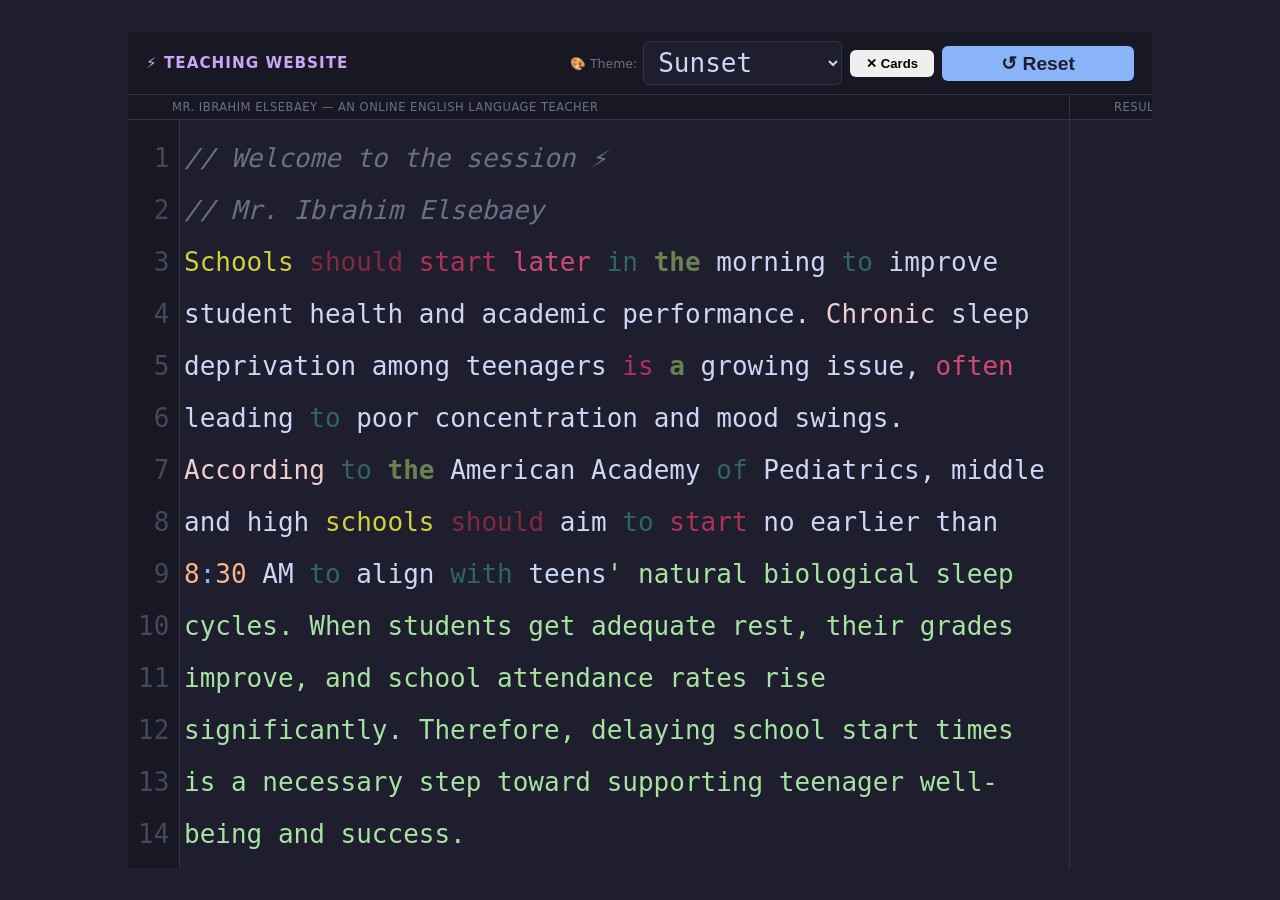
<file: index.html>
<!DOCTYPE html>
<html lang="en">
<head>
  <meta charset="UTF-8" />
  <meta name="viewport" content="width=device-width, initial-scale=1.0" />
  <title>Sessions to improve your skills</title>
  <link rel="stylesheet" href="sessions.css">
   
</head>
<body>

<header>
  <h1>⚡ Teaching Website</h1>
  <div class="header-actions">
    <div class="theme-wrap">
      <label for="themeSelect">🎨 Theme:</label>
      <select id="themeSelect">
        <option value="catppuccin">Sunset</option>
        <option value="dracula">Frightened</option>
        <option value="github-dark">Nightmare</option>
        <option value="solarized">Waves</option>
        <option value="nord">Classic</option>
      </select>
    </div>
    <button id="runBtn">▶ Run</button>
    <button id="clearBtn">✕ Clear</button>
     <button id="cardBtn">✕ Cards</button>
    <button id="resetBtn">↺ Reset</button>
  </div>
</header>

<main>
  <div class="editor-pane">
    <div class="pane-label">Mr. Ibrahim Elsebaey — An online English language teacher</div>
    <div class="editor-wrapper">
      <div id="lineNumbers">1</div>
      <div id="highlight" aria-hidden="true"></div>
      <textarea
        id="codeInput"
        autocomplete="off"
        autocorrect="off"
        autocapitalize="off"
        spellcheck="false"
        aria-label="JavaScript code editor"
      ></textarea>
    </div>
  </div>

  <div class="output-pane">
    <div class="pane-label">RESULT</div>
    <div id="output"></div>
  </div>
</main>
<script src="sessions.js"></script>

</body>
</html>
</file>
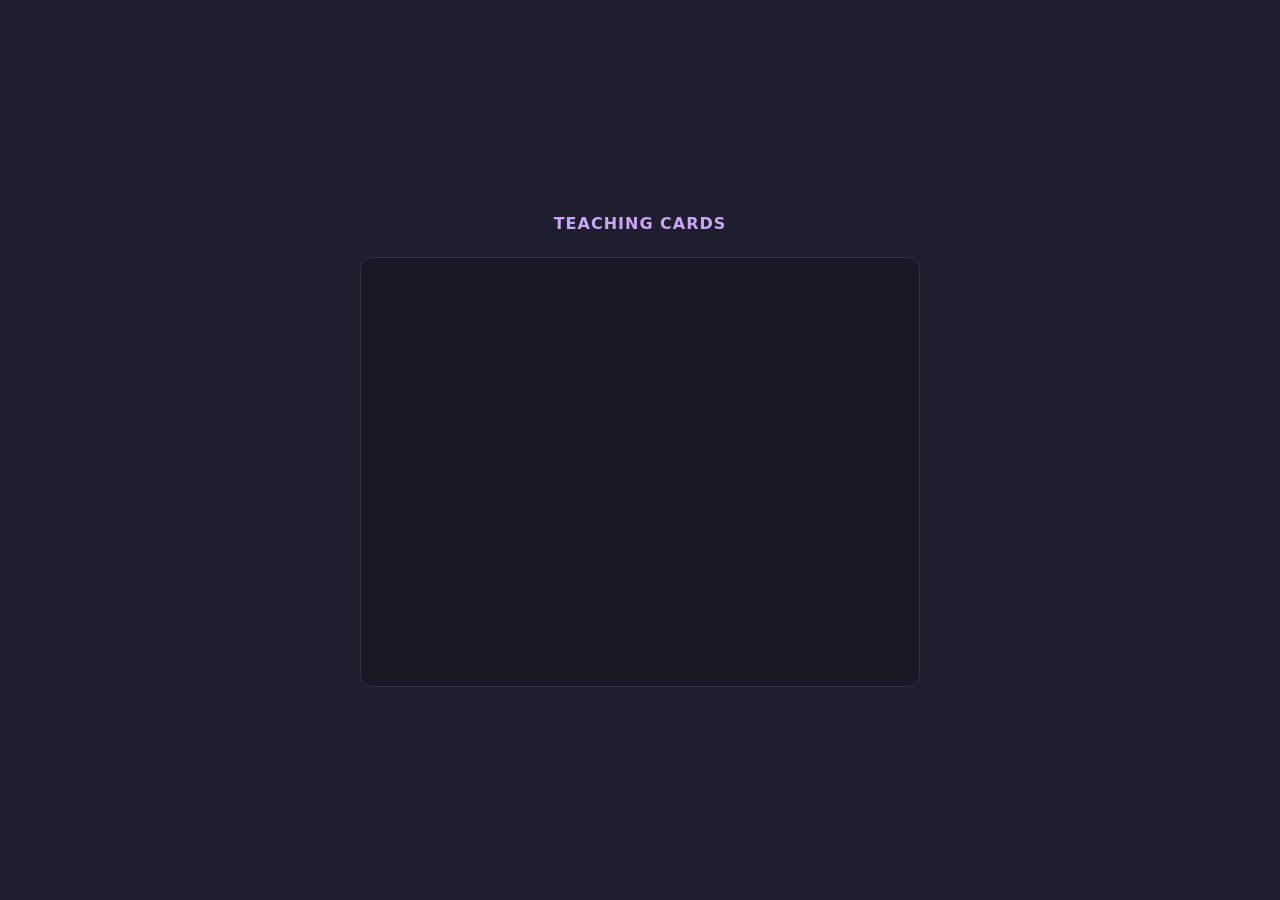
<file: cards.html>
<!DOCTYPE html>
<html lang="en">
<head>
  <meta charset="UTF-8">
  <meta name="viewport" content="width=device-width, initial-scale=1.0">
  <title>Teaching Cards</title>
  <style>
    *, *::before, *::after {
      box-sizing: border-box;
      margin: 0;
      padding: 0;
    }

    body {
      font-family: "Segoe UI", system-ui, sans-serif;
      background: #1e1e2e;
      color: #cdd6f4;
      min-height: 100vh;
      display: flex;
      flex-direction: column;
      align-items: center;
      justify-content: center;
      padding: 2rem 1rem;
    }

    h1 {
      font-size: 1rem;
      font-weight: 700;
      color: #cba6f7;
      letter-spacing: 1px;
      text-transform: uppercase;
      margin-bottom: 1.5rem;
    }

    .card-container {
      background: #181825;
      border: 1px solid #313244;
      border-radius: 12px;
      padding: 1.5rem;
      display: flex;
      flex-direction: column;
      align-items: center;
      gap: 1rem;
      width: 100%;
      max-width: 560px;
    }

    .card-container iframe {
      border-radius: 8px;
      width: 100%;
      max-width: 500px;
      height: 380px;
      display: block;
    }
  </style>
</head>
<body>
  <h1>Teaching Cards</h1>
  <div class="card-container">
    <iframe
      src="https://wordwall.net/embed/1c721611c57844528b59f215adaf21ea?themeId=41&templateId=46&fontStackId=0"
      width="500"
      height="380"
      frameborder="0"
      allowfullscreen
    ></iframe>
  </div>
</body>
</html>
</file>
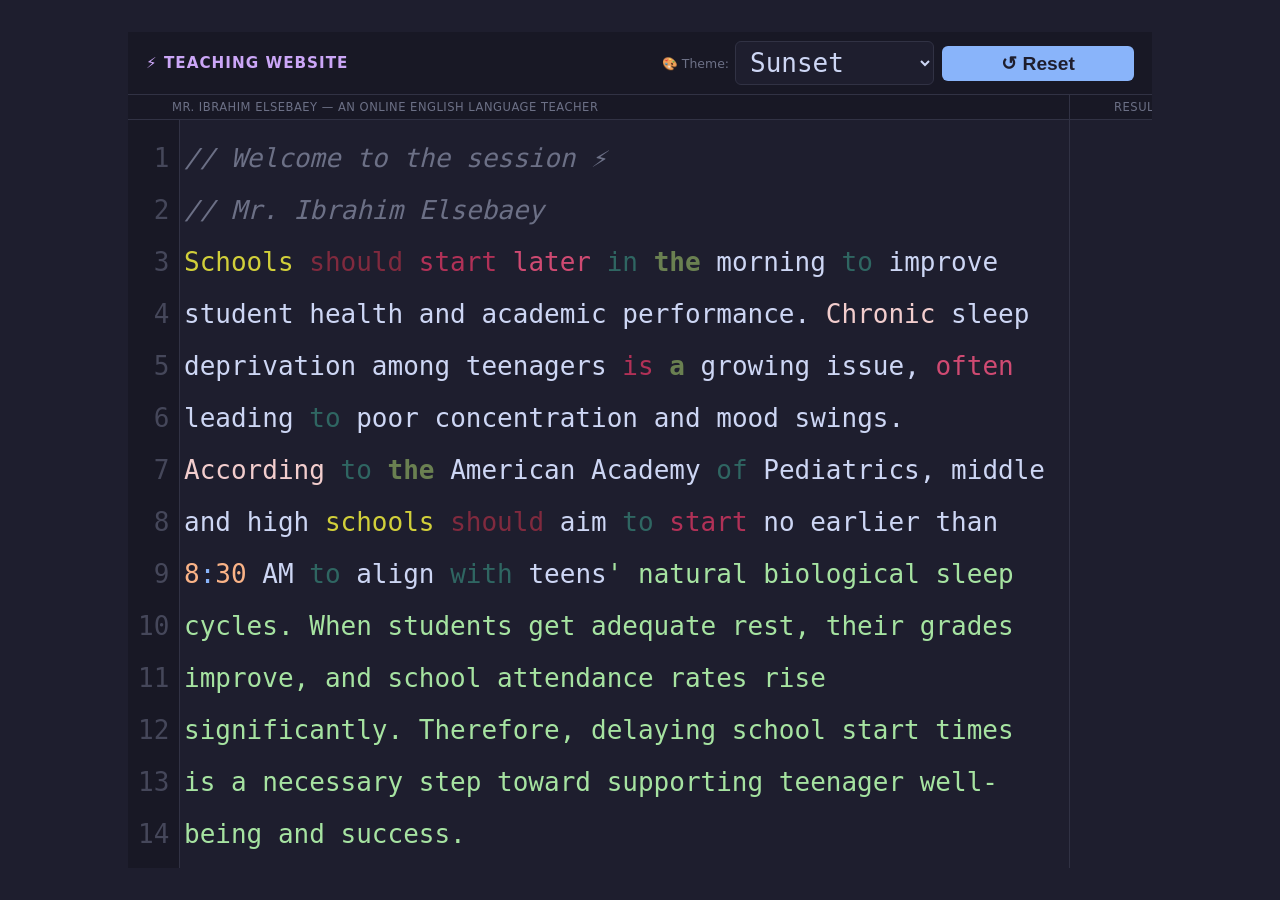
<file: sessions.html>
<!DOCTYPE html>
<html lang="en">
<head>
  <meta charset="UTF-8" />
  <meta name="viewport" content="width=device-width, initial-scale=1.0" />
  <title>Sessions to improve your skills</title>
  <link rel="stylesheet" href="sessions.css">
   
</head>
<body>

<header>
  <h1>⚡ Teaching Website</h1>
  <div class="header-actions">
    <div class="theme-wrap">
      <label for="themeSelect">🎨 Theme:</label>
      <select id="themeSelect">
        <option value="catppuccin">Sunset</option>
        <option value="dracula">Frightened</option>
        <option value="github-dark">Nightmare</option>
        <option value="solarized">Waves</option>
        <option value="nord">Classic</option>
      </select>
    </div>
    <button id="runBtn">▶ Run</button>
    <button id="clearBtn">✕ Clear</button>
    <button id="resetBtn">↺ Reset</button>
  </div>
</header>

<main>
  <div class="editor-pane">
    <div class="pane-label">Mr. Ibrahim Elsebaey — An online English language teacher</div>
    <div class="editor-wrapper">
      <div id="lineNumbers">1</div>
      <div id="highlight" aria-hidden="true"></div>
      <textarea
        id="codeInput"
        autocomplete="off"
        autocorrect="off"
        autocapitalize="off"
        spellcheck="false"
        aria-label="JavaScript code editor"
      ></textarea>
    </div>
  </div>

  <div class="output-pane">
    <div class="pane-label">RESULT</div>
    <div id="output"></div>
  </div>
</main>
<script src="sessions.js"></script>

</body>
</html>
</file>
<file: sessions.css>
*,
*::before,
*::after {
  box-sizing: border-box;
  margin: 0;
  padding: 0;
}

/* ── CSS custom-property theme tokens ───────────────────── */
:root {
  --bg-body: #1e1e2e;
  --bg-header: #181825;
  --bg-output: #11111b;
  --bg-lnums: #181825;
  --border: #313244;
  --text-main: #cdd6f4;
  --text-muted: #6c7086;
  --text-lnums: #45475a;
  --caret: #cdd6f4;

  /* syntax */
  --tok-keyword: #cba6f7;
  --tok-builtin: #89dceb;
  --tok-string: #a6e3a1;
  --tok-template: #a6e3a1;
  --tok-number: #fab387;
  --tok-comment: #6c7086;
  --tok-regex: #f2cdcd;
  --tok-operator: #89b4fa;
  --tok-punct: #cdd6f4;
  --tok-ident: #cdd6f4;
  --tok-classname: #f9e2af;
  --tok-funcname: #89b4fa;
  --tok-property: #f2cdcd;
  --tok-boolean: #fab387;
  --tok-article: #6a8051;
  --tok-modelverb: #802a3e;
  --tok-propositions: #2f6662;
  --tok-verbs: #b13157;
  --tok-adverbs: #cf4a72;
  --tok-verbing: #8b445a;
  --tok-nouns:#bec040;
  --tok-demonstrations:#65b65d;
  --tok-subjectpronouns:#f75205;
  --tok-objectpronouns:#1f5de4;
  
  /*   ,   */
}

body {
  font-family: "Segoe UI", system-ui, sans-serif;
  background: var(--bg-body);
  color: var(--text-main);
  height: 100vh;
  display: flex;
  flex-direction: column;
  overflow: hidden;
  transition:
    background 0.25s,
    color 0.25s;
  padding: 2rem 8rem;
}

/* ── Header ─────────────────────────────────────────────── */
header {
  background: var(--bg-header);
  padding: 9px 18px;
  display: flex;
  align-items: center;
  justify-content: space-between;
  border-bottom: 1px solid var(--border);
  flex-shrink: 0;
  gap: 12px;
  flex-wrap: wrap;
}

header h1 {
  font-size: 0.95rem;
  font-weight: 700;
  color: var(--tok-keyword);
  letter-spacing: 1px;
  text-transform: uppercase;
  white-space: nowrap;
}

.header-actions {
  display: flex;
  align-items: center;
  gap: 8px;
  flex-wrap: wrap;
}

button {
  border: none;
  border-radius: 6px;
  padding: 6px 16px;
  font-size: 0.82rem;
  font-weight: 700;
  cursor: pointer;
  transition:
    opacity 0.15s,
    transform 0.1s;
}
button:hover {
  opacity: 0.85;
}
button:active {
  transform: scale(0.96);
}

#runBtn {
  background: var(--tok-string);
  color: #1e1e2e;
  display: none;
}
#clearBtn {
  background: #f38ba8;
  color: #1e1e2e;
  display: none;
}
#resetBtn {
  background: var(--tok-operator);
  color: #1e1e2e;
  width: 12rem;
  font-size: larger;
}

/* ── Theme selector ──────────────────────────────────────── */
.theme-wrap {
  display: flex;
  align-items: center;
  gap: 6px;
}
.theme-wrap label {
  font-size: 0.78rem;
  color: var(--text-muted);
  white-space: nowrap;
}
#themeSelect {
  background: var(--bg-body);
  color: var(--text-main);
  border: 1px solid var(--border);
  border-radius: 6px;
  padding: 5px 10px;
  font-size: 0.82rem;
  font:
    26px/2 "Cascadia Code",
    "Fira Code",
    "Consolas",
    monospace;
  cursor: pointer;
  outline: none;
}
#themeSelect:focus {
  border-color: var(--tok-keyword);
}

/* ── Main layout ─────────────────────────────────────────── */
main {
  display: flex;
  flex: 1;
  overflow: hidden;
}

/* ── Editor pane ─────────────────────────────────────────── */
.editor-pane {
  flex: 1;
  display: flex;
  flex-direction: column;
  border-right: 1px solid var(--border);
}

.pane-label {
  background: var(--bg-header);
  padding: 5px 44px;
  font-size: 0.72rem;
  color: var(--text-muted);
  letter-spacing: 0.5px;
  text-transform: uppercase;
  border-bottom: 1px solid var(--border);
  flex-shrink: 0;
}

.editor-wrapper {
  flex: 1;
  display: flex;
  overflow: hidden;
  position: relative;
}

#lineNumbers {
  background: var(--bg-lnums);
  color: var(--text-lnums);
  padding: 12px 10px;
  font:
    14px/1.6 "Cascadia Code",
    "Fira Code",
    "Consolas",
    monospace;
  font:
    26px/2 "Cascadia Code",
    "Fira Code",
    "Consolas",
    monospace;
  text-align: right;
  user-select: none;
  overflow: hidden;
  min-width: 42px;
  border-right: 1px solid var(--border);
  white-space: pre;
  flex-shrink: 0;
  transition:
    background 0.25s,
    color 0.25s;
}

#highlight {
  position: absolute;
  top: 0;
  left: 42px;
  right: 0;
  bottom: 0;
  padding: 12px 14px;

  font:
    26px/2 "Cascadia Code",
    "Fira Code",
    "Consolas",
    monospace;
  white-space: pre-wrap;
  word-break: break-word;
  overflow: auto;
  pointer-events: none;
  color: transparent;
}

#codeInput {
  position: absolute;
  top: 0;
  left: 42px;
  right: 0;
  bottom: 0;
  padding: 14px 24px;
  padding: 12px 14px;
  font:
    26px/2 "Cascadia Code",
    "Fira Code",
    "Consolas",
    monospace;
  background: transparent;
  color: transparent;
  caret-color: var(--caret);
  border: none;
  outline: none;
  resize: none;
  white-space: pre-wrap;
  word-break: break-word;
  overflow: auto;
  spellcheck: false;
  tab-size: 2;
  z-index: 1;
  display: flex;
  justify-content: space-around;
  justify-items: normal;
  align-items: center;
  align-content: center;
}

/* ── Output pane ─────────────────────────────────────────── */
.output-pane {
  width: 8%;
  display: flex;
  flex-direction: column;
}

#output {
  display: none;
  flex: 1;
  padding: 12px 4px;
  font:
    13px/1.6 "Cascadia Code",
    "Fira Code",
    "Consolas",
    monospace;
  /*font: 26px/2 'Cascadia Code','Fira Code','Consolas',monospace;*/
  overflow-y: auto;
  white-space: pre-wrap;
  word-break: break-word;
  background: var(--bg-output);
  transition: background 0.25s;
}

.out-log {
  color: var(--text-main);
}
.out-warn {
  color: var(--tok-number);
}
.out-error {
  color: #f38ba8;
}
.out-info {
  color: var(--tok-builtin);
}
.out-return {
  color: var(--tok-string);
  font-style: italic;
}

/* ── Syntax token colours (use CSS vars) ─────────────────── */
.tok-keyword {
  color: var(--tok-keyword);
  font-weight: bold;
}
.tok-builtin {
  color: var(--tok-builtin);
}
.tok-string {
  color: var(--tok-string);
}
.tok-template {
  color: var(--tok-template);
}
.tok-number {
  color: var(--tok-number);
}
.tok-comment {
  color: var(--tok-comment);
  font-style: italic;
}
.tok-regex {
  color: var(--tok-regex);
}
.tok-operator {
  color: var(--tok-operator);
}
.tok-punctuation {
  color: var(--tok-punct);
}
.tok-identifier {
  color: var(--tok-ident);
}
.tok-classname {
  color: var(--tok-classname);
  font-weight: bold;
}
.tok-article {
  color: var(--tok-article);
  font-weight: bold;
}
.tok-funcname {
  color: var(--tok-funcname);
}
.tok-modelverb {
  color: var(--tok-modelverb);
}
.tok-property {
  color: var(--tok-property);
}
.tok-boolean {
  color: var(--tok-boolean);
  font-weight: bold;
}
.tok-null {
  color: var(--tok-boolean);
  font-weight: bold;
}
.tok-propositions {
  color: var(--tok-propositions);
}

.tok-verbs {
  color: var(--tok-verbs);
}
.tok-verbing {
  color: var(--tok-verbing);
}
.tok-questionwords{
    color: var(--tok-questionwords);
}
.tok-nouns{
    color: var(--tok-nouns);
}
.tok-demonstrations{
    color: var(--tok-demonstrations);
}
.tok-subjectpronouns{
    color: var(--tok-subjectpronouns);
}

.tok-objectpronouns{
    color: var(--tok-objectpronouns);
}

.tok-adverbs{
    color: var(--tok-adverbs);
}

/*  
--tok-adverbs: #cf4a72;

*/
</file>
